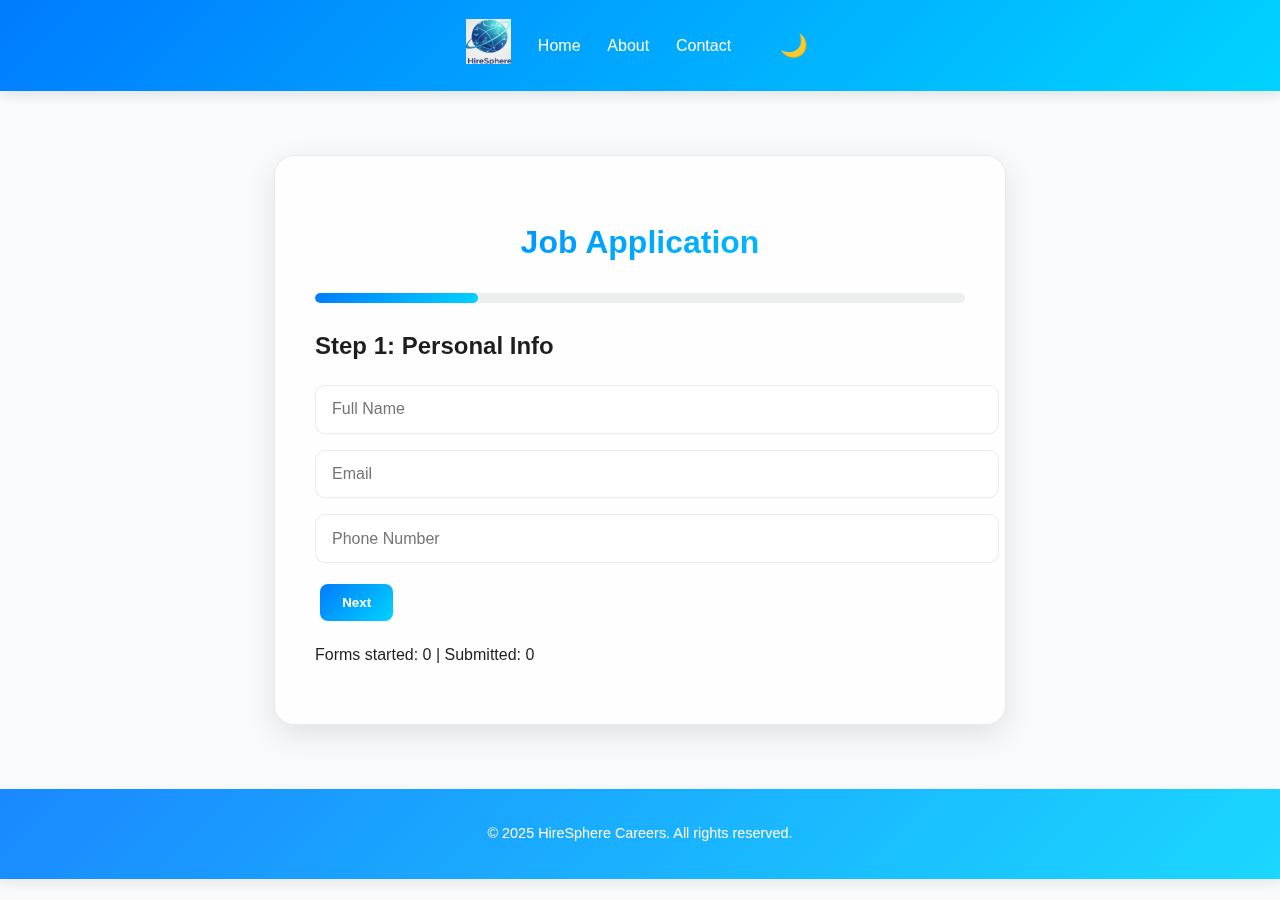
<file: pages/index.html>
<!DOCTYPE html>
<html lang="en">
<head>
  <meta charset="UTF-8">
  <meta name="viewport" content="width=device-width, initial-scale=1.0">
  <title>Apply – HireSphere Careers</title>
  <meta name="description" content="Apply for jobs at Taskify with our simple online application form.">
  <link rel="stylesheet" href="../css/base.css">
  <link rel="stylesheet" href="../css/layout.css">
  <link rel="stylesheet" href="../css/components.css">
  <link rel="stylesheet" href="../css/form.css">
</head>
<body>
  <div id="header"></div>
  <main class="form-container">
    <h1>Job Application</h1>
    <div class="progress-bar"><div id="progress"></div></div>
    <form id="jobForm">
      <!-- Step 1 -->
      <div class="form-step active">
        <h2>Step 1: Personal Info</h2>
        <input type="text" name="name" placeholder="Full Name" required>
        <input type="email" name="email" placeholder="Email" required>
        <input type="tel" name="phone" placeholder="Phone Number" required>
        <button type="button" class="next">Next</button>
      </div>
      <!-- Step 2 -->
      <div class="form-step">
        <h2>Step 2: Experience</h2>
        <input type="number" name="experience" placeholder="Years of Experience" required>
        <input type="text" name="skills" placeholder="Key Skills (comma separated)" required>
        <div id="leadershipField" class="conditional" style="display:none;">
          <input type="text" name="leadership" placeholder="Leadership Roles Held">
        </div>
        <button type="button" class="prev">Back</button>
        <button type="button" class="next">Next</button>
      </div>
      <!-- Step 3 -->
      <div class="form-step">
        <h2>Step 3: Upload Resume</h2>
        <input type="file" name="resume" id="resume" accept=".pdf,.doc,.docx" required>
        <small id="fileError" class="error"></small>
        <button type="button" class="prev">Back</button>
        <button type="button" class="next">Next</button>
      </div>
      <!-- Step 4 -->
      <div class="form-step">
        <h2>Step 4: Review & Submit</h2>
        <div id="review"></div>
        <button type="button" class="prev">Back</button>
        <button type="submit" class="btn btn--primary">Submit</button>
      </div>
    </form>
    <p id="analytics"></p>
  </main>
  <div id="footer"></div>
  <script src="../js/loader.js"></script>
  <script type="module" src="../js/form.js"></script>
</body>
</html>
</file>
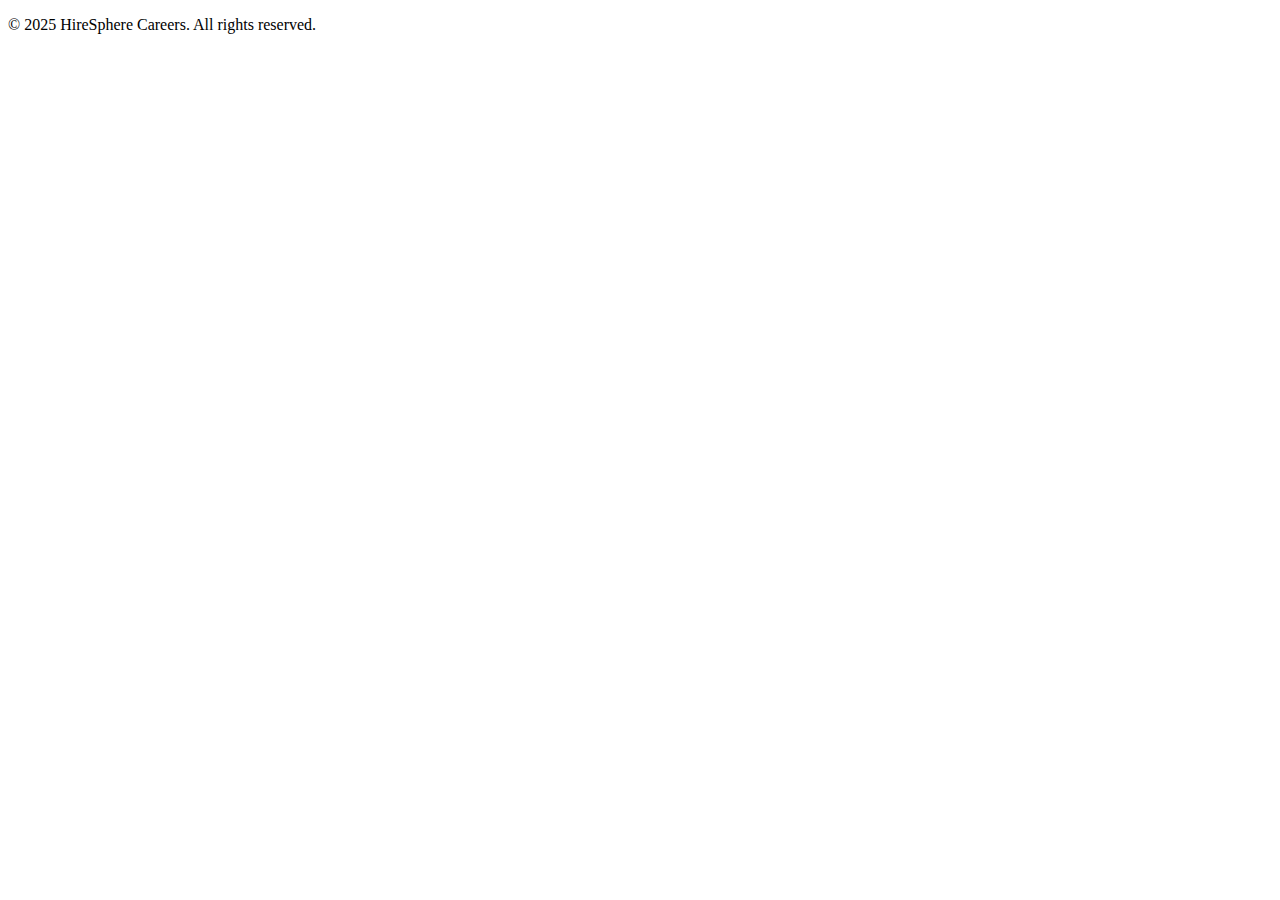
<file: components/footer.html>
<!DOCTYPE html>
<html lang="en">
<head>
    <meta charset="UTF-8">
    <meta name="viewport" content="width=device-width, initial-scale=1.0">
    <title>Document</title>
</head>
<body>
    <footer class="site-footer">
  <p>&copy; 2025 HireSphere Careers. All rights reserved.</p>
</footer>

</body>
</html>
</file>
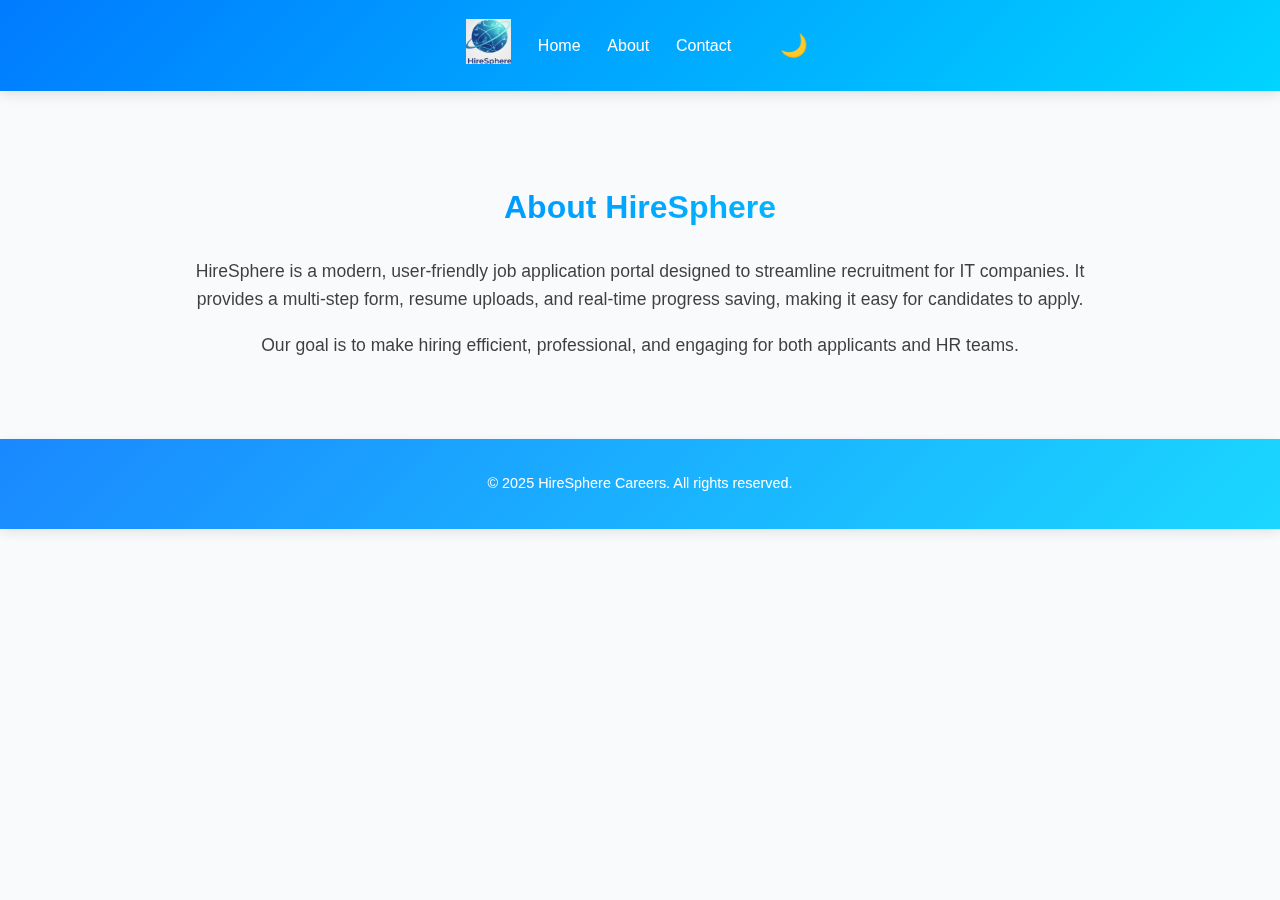
<file: pages/about.html>
<!DOCTYPE html>
<html lang="en">
<head>
  <meta charset="UTF-8">
  <meta name="viewport" content="width=device-width, initial-scale=1.0">
  <title>About – HireSphere Careers</title>
  <link rel="stylesheet" href="../css/base.css">
  <link rel="stylesheet" href="../css/layout.css">
  <link rel="stylesheet" href="../css/components.css">
  <link rel="stylesheet" href="../css/about.css">
</head>
<body>
  <div id="header"></div>

  <main class="section about">
    <div class="container">
      <h2>About HireSphere</h2>
      <p>
        HireSphere is a modern, user-friendly job application portal designed to streamline recruitment for IT companies.
        It provides a multi-step form, resume uploads, and real-time progress saving, making it easy for candidates to apply.
      </p>
      <p>
        Our goal is to make hiring efficient, professional, and engaging for both applicants and HR teams.
      </p>
    </div>
  </main>

  <div id="footer"></div>
  <script src="../js/loader.js"></script>
</body>
</html>
</file>
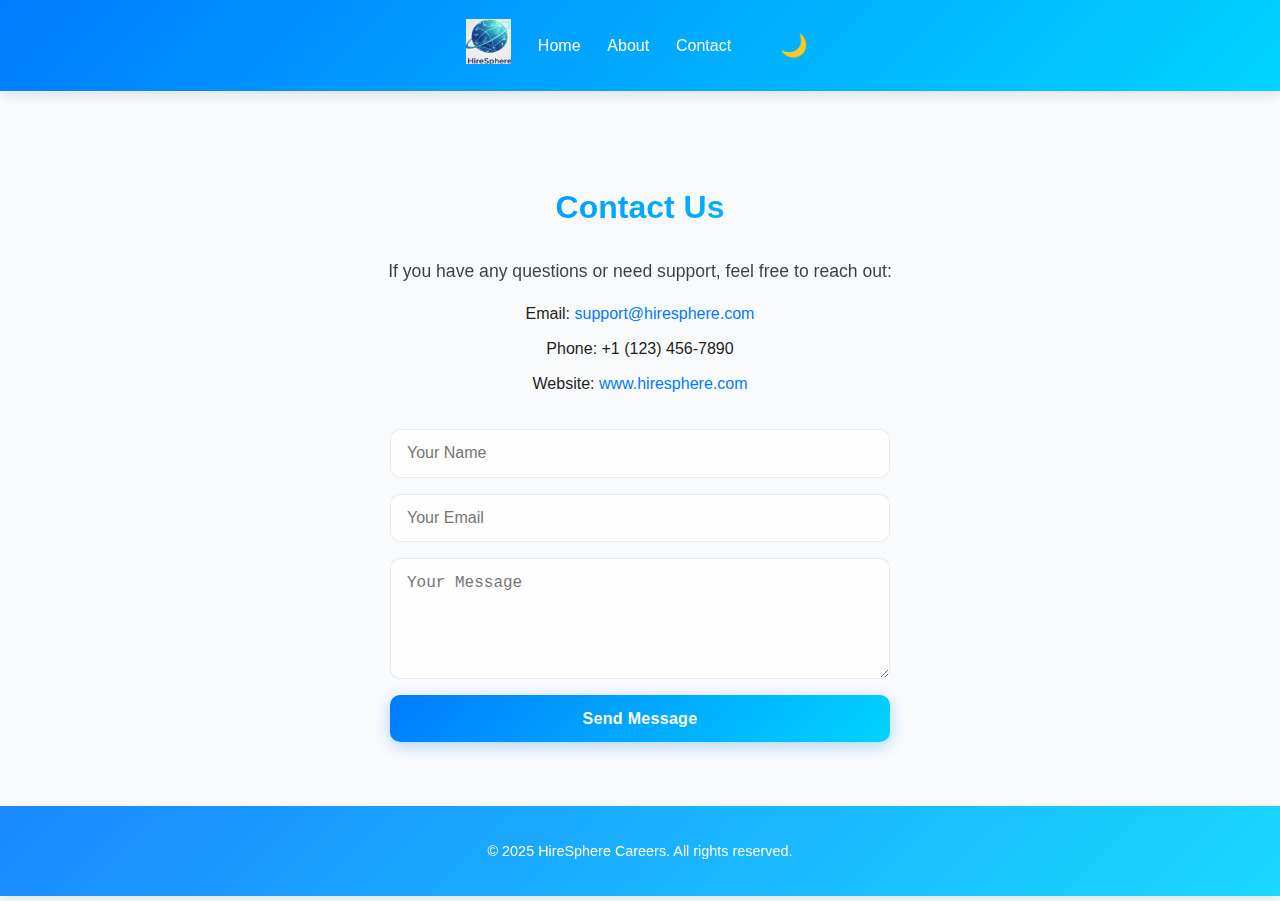
<file: pages/contact.html>
<!DOCTYPE html>
<html lang="en">
<head>
  <meta charset="UTF-8">
  <meta name="viewport" content="width=device-width, initial-scale=1.0">
  <title>Contact – HireSphere Careers</title>
  <link rel="stylesheet" href="../css/base.css">
  <link rel="stylesheet" href="../css/layout.css">
  <link rel="stylesheet" href="../css/components.css">
  <link rel="stylesheet" href="../css/contact.css">
</head>
<body>
  <div id="header"></div>

  <main class="section contact">
    <div class="container">
      <h2>Contact Us</h2>
      <p>If you have any questions or need support, feel free to reach out:</p>

      <ul class="contact-info">
        <li>Email: <a href="mailto:support@hiresphere.com">support@hiresphere.com</a></li>
        <li>Phone: +1 (123) 456-7890</li>
        <li>Website: <a href="https://www.hiresphere.com" target="_blank">www.hiresphere.com</a></li>
      </ul>

      <form class="contact-form">
        <input type="text" name="name" placeholder="Your Name" required>
        <input type="email" name="email" placeholder="Your Email" required>
        <textarea name="message" rows="5" placeholder="Your Message" required></textarea>
        <button type="submit" class="btn btn--primary">Send Message</button>
      </form>
    </div>
  </main>

  <div id="footer"></div>
  <script src="../js/loader.js"></script>
</body>
</html>
</file>
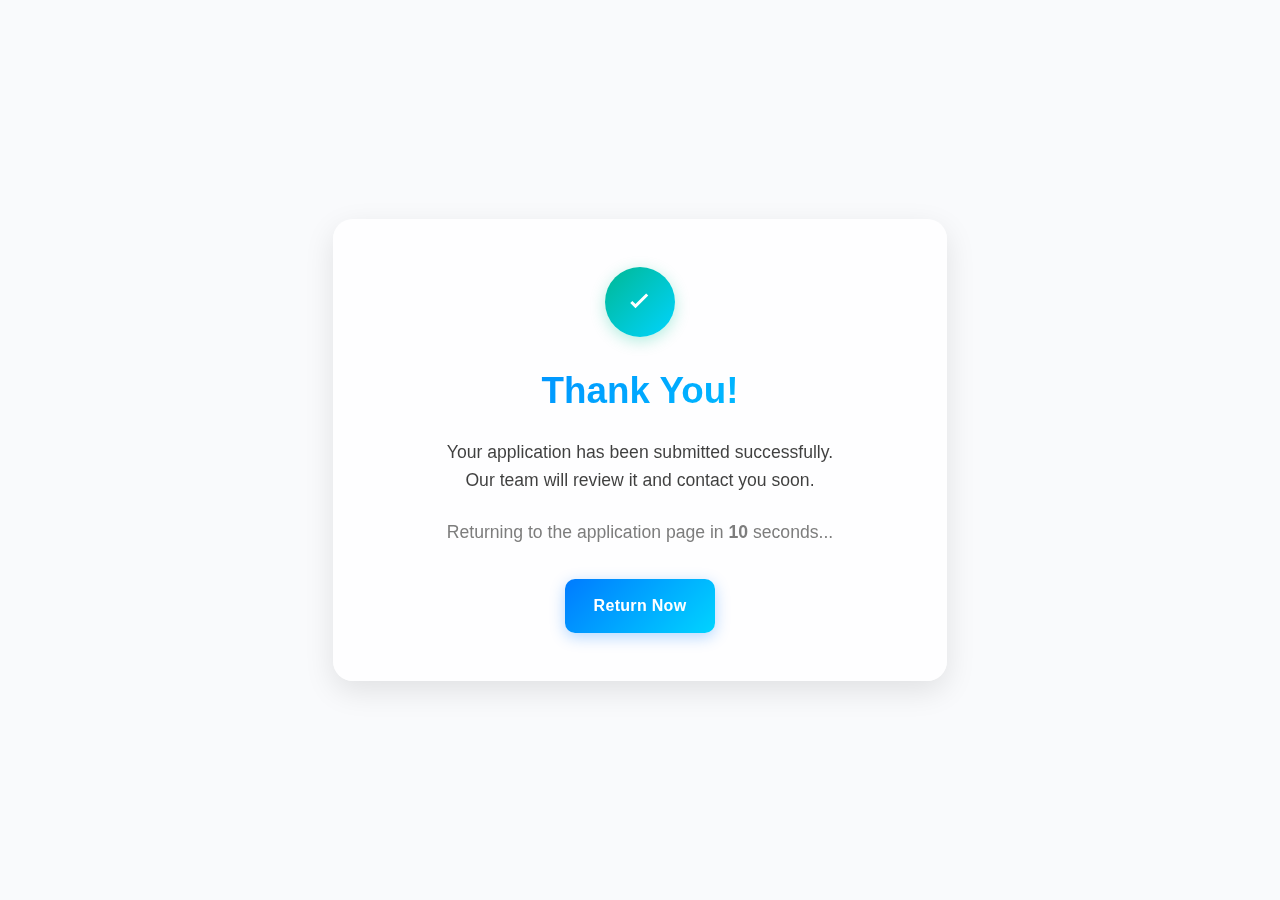
<file: pages/thankyou.html>
<!DOCTYPE html>
<html lang="en">
<head>
  <meta charset="UTF-8">
  <meta name="viewport" content="width=device-width, initial-scale=1.0">
  <title>Thank You – HireSphere</title>
  <link rel="stylesheet" href="../css/base.css">
  <link rel="stylesheet" href="../css/layout.css">
  <link rel="stylesheet" href="../css/components.css">
  <link rel="stylesheet" href="../css/thankyou.css">
</head>
<body>
  <main class="thankyou">
    <div class="success-icon">
      <svg xmlns="http://www.w3.org/2000/svg" viewBox="0 0 24 24">
        <path d="M9 16.2l-3.5-3.5 1.4-1.4L9 13.4l7.1-7.1 1.4 1.4z"/>
      </svg>
    </div>
    <h1>Thank You!</h1>
    <p>Your application has been submitted successfully.<br>Our team will review it and contact you soon.</p>
    <p class="countdown-text">Returning to the application page in <span id="countdown">10</span> seconds...</p>
    <a href="index.html" class="btn btn--primary">Return Now</a>
  </main>

  <script>
    // Countdown redirect script
    let counter = 10;
    const countdown = document.getElementById("countdown");

    const timer = setInterval(() => {
      counter--;
      countdown.textContent = counter;
      if (counter === 0) {
        clearInterval(timer);
        window.location.href = "index.html";
      }
    }, 1000);
  </script>
</body>
</html>
</file>
<file: css/base.css>
:root {
  --primary: linear-gradient(135deg, #007bff, #00d4ff);
  --primary-solid: #007bff;
  --bg: #f9fafc;
  --card-bg: rgba(255,255,255,0.8);
  --text: #1e1e1e;
  --border: rgba(0,0,0,0.08);
  --shadow: 0 10px 30px rgba(0,0,0,0.1);
}

body.dark {
  --bg: #0e1117;
  --card-bg: rgba(20,22,28,0.7);
  --text: #e0e0e0;
  --border: rgba(255,255,255,0.1);
  --shadow: 0 10px 25px rgba(0,0,0,0.5);
}

body {
  font-family: "Inter", "Segoe UI", Roboto, sans-serif;
  background: var(--bg);
  color: var(--text);
  margin: 0;
  line-height: 1.6;
  transition: all 0.3s ease-in-out;
}

a {
  color: var(--primary-solid);
  text-decoration: none;
}
a:hover {
  text-decoration: underline;
}

.btn {
  display: inline-block;
  background: var(--primary);
  color: #fff;
  padding: 0.8rem 1.5rem;
  border: none;
  border-radius: 10px;
  cursor: pointer;
  font-weight: 600;
  transition: transform 0.2s ease, box-shadow 0.3s ease;
  box-shadow: 0 4px 15px rgba(0, 123, 255, 0.3);
}
.btn:hover {
  transform: translateY(-2px);
  box-shadow: 0 6px 20px rgba(0, 123, 255, 0.5);
}
.btn--primary {
  background: var(--primary);
}

.error {
  color: #d9534f;
  font-size: 0.9rem;
  margin-top: -0.5rem;
}
</file>
<file: css/layout.css>
.site-header,
.site-footer {
  background: var(--primary);
  color: white;
  text-align: center;
  padding: 1.2rem 0;
  backdrop-filter: blur(8px);
  box-shadow: 0 4px 12px rgba(0,0,0,0.1);
}

.site-header {
  display: flex;
  justify-content: center;
  align-items: center;
  gap: 1rem;
}

.site-header nav a {
  color: white;
  font-weight: 500;
  margin: 0 0.7rem;
  transition: opacity 0.3s ease;
}
.site-header nav a:hover {
  opacity: 0.8;
}

.logo {
  width: 45px;
  height: 45px;
}

#darkToggle {
  margin-left: 1rem;
  background: none;
  border: none;
  color: white;
  font-size: 1.4rem;
  cursor: pointer;
  transition: transform 0.3s ease;
}
#darkToggle:hover {
  transform: rotate(20deg);
}

.site-footer {
  font-size: 0.9rem;
  opacity: 0.9;
}
</file>
<file: css/components.css>
.btn {
  font-family: inherit;
  letter-spacing: 0.3px;
}

.conditional {
  margin-top: 1rem;
  animation: fadeIn 0.4s ease;
}

@keyframes fadeIn {
  from { opacity: 0; transform: translateY(-5px); }
  to { opacity: 1; transform: translateY(0); }
}
</file>
<file: css/form.css>
.form-container {
  max-width: 650px;
  margin: 4rem auto;
  padding: 2.5rem;
  background: var(--card-bg);
  border: 1px solid var(--border);
  border-radius: 20px;
  box-shadow: var(--shadow);
  backdrop-filter: blur(10px);
  transition: all 0.3s ease;
}

.form-container h1 {
  text-align: center;
  margin-bottom: 1.5rem;
  background: var(--primary);
  -webkit-background-clip: text;
  -webkit-text-fill-color: transparent;
}

.form-step {
  display: none;
  animation: fadeIn 0.3s ease;
}
.form-step.active {
  display: block;
}

.progress-bar {
  width: 100%;
  background: rgba(200, 200, 200, 0.3);
  border-radius: 10px;
  overflow: hidden;
  margin-bottom: 1.5rem;
  height: 10px;
}
#progress {
  height: 10px;
  background: var(--primary);
  width: 25%;
  border-radius: 10px;
  transition: width 0.4s ease-in-out;
}

input,
textarea {
  width: 100%;
  padding: 0.9rem 1rem;
  margin-bottom: 1rem;
  border-radius: 10px;
  border: 1px solid var(--border);
  background: rgba(255,255,255,0.6);
  font-size: 1rem;
  color: var(--text);
  transition: all 0.25s ease;
}
input:focus,
textarea:focus {
  outline: none;
  border-color: #007bff;
  box-shadow: 0 0 0 3px rgba(0,123,255,0.2);
  background: #fff;
}
body.dark input,
body.dark textarea {
  background: rgba(30,30,30,0.6);
  border: 1px solid rgba(255,255,255,0.1);
}

button.next,
button.prev {
  background: var(--primary);
  color: #fff;
  border: none;
  padding: 0.7rem 1.4rem;
  border-radius: 8px;
  margin: 0.3rem;
  cursor: pointer;
  font-weight: 600;
  transition: 0.3s;
}
button.next:hover,
button.prev:hover {
  opacity: 0.9;
  transform: translateY(-2px);
}

#review {
  background: rgba(255,255,255,0.7);
  border-radius: 10px;
  padding: 1rem;
  line-height: 1.5;
  font-size: 0.95rem;
}
body.dark #review {
  background: rgba(30,30,30,0.5);
}

.thankyou {
  text-align: center;
  padding: 4rem 2rem;
}
.thankyou h1 {
  background: var(--primary);
  -webkit-background-clip: text;
  -webkit-text-fill-color: transparent;
}
</file>
<file: css/about.css>
/* About Section */
.section.about {
  padding: 4rem 2rem;
  max-width: 900px;
  margin: 0 auto;
  text-align: center;
}

.section.about h2 {
  font-size: 2rem;
  margin-bottom: 1.5rem;
  background: var(--primary);
  -webkit-background-clip: text;
  -webkit-text-fill-color: transparent;
}

.section.about p {
  font-size: 1.1rem;
  line-height: 1.6;
  opacity: 0.85;
  margin-bottom: 1rem;
}

/* Responsive */
@media (max-width: 768px) {
  .section.about {
    padding: 3rem 1.5rem;
  }
  .section.about h2 {
    font-size: 1.8rem;
  }
  .section.about p {
    font-size: 1rem;
  }
}

@media (max-width: 480px) {
  .section.about {
    padding: 2rem 1rem;
  }
  .section.about h2 {
    font-size: 1.6rem;
  }
  .section.about p {
    font-size: 0.95rem;
  }
}
</file>
<file: css/contact.css>
/* Contact Section */
.section.contact {
  padding: 4rem 2rem;
  max-width: 900px;
  margin: 0 auto;
  text-align: center;
}

.section.contact h2 {
  font-size: 2rem;
  margin-bottom: 1.5rem;
  background: var(--primary);
  -webkit-background-clip: text;
  -webkit-text-fill-color: transparent;
}

.section.contact p {
  font-size: 1.1rem;
  line-height: 1.6;
  opacity: 0.85;
  margin-bottom: 1rem;
}

.contact-info {
  list-style: none;
  padding: 0;
  margin-bottom: 2rem;
}

.contact-info li {
  margin-bottom: 0.6rem;
}

.contact-info a {
  color: var(--primary-solid);
  text-decoration: none;
}

.contact-info a:hover {
  text-decoration: underline;
}

/* Contact Form */
.contact-form {
  display: flex;
  flex-direction: column;
  gap: 1rem;
  max-width: 500px;
  margin: 0 auto;
}

.contact-form input,
.contact-form textarea {
  padding: 0.9rem 1rem;
  border-radius: 10px;
  border: 1px solid var(--border);
  background: var(--card-bg);
  color: var(--text);
  font-size: 1rem;
  transition: all 0.25s ease;
}

.contact-form input:focus,
.contact-form textarea:focus {
  outline: none;
  border-color: var(--primary-solid);
  box-shadow: 0 0 0 3px rgba(0, 123, 255, 0.2);
  background: #fff;
}

.contact-form button {
  padding: 0.9rem 1.8rem;
  font-size: 1rem;
  border-radius: 10px;
  font-weight: 600;
  background: var(--primary);
  color: #fff;
  border: none;
  cursor: pointer;
  transition: all 0.3s ease;
}

.contact-form button:hover {
  transform: translateY(-2px);
  box-shadow: 0 6px 18px rgba(0, 123, 255, 0.3);
}

/* Responsive */
@media (max-width: 768px) {
  .section.contact {
    padding: 3rem 1.5rem;
  }
  .section.contact h2 {
    font-size: 1.8rem;
  }
  .section.contact p {
    font-size: 1rem;
  }
  .contact-form {
    max-width: 100%;
  }
}

@media (max-width: 480px) {
  .section.contact {
    padding: 2rem 1rem;
  }
  .section.contact h2 {
    font-size: 1.6rem;
  }
  .section.contact p {
    font-size: 0.95rem;
  }
  .contact-form button {
    width: 100%;
  }
}
</file>
<file: css/thankyou.css>
body {
  display: flex;
  flex-direction: column;
  min-height: 100vh;
  justify-content: center;
  align-items: center;
  background: var(--bg);
  font-family: "Poppins", sans-serif;
  margin: 0;
}

/* Thank You Section */
main.thankyou {
  background: var(--card-bg, #fff);
  padding: 3rem 2rem;
  text-align: center;
  border-radius: 20px;
  box-shadow: var(--shadow, 0 4px 15px rgba(0,0,0,0.1));
  backdrop-filter: blur(10px);
  animation: fadeUp 0.8s ease-out;
  max-width: 550px;
  width: 90%;
  color: var(--text, #222);
}

/* Heading */
.thankyou h1 {
  font-size: 2.3rem;
  background: var(--primary, linear-gradient(90deg, #007bff, #00d4ff));
  -webkit-background-clip: text;
  -webkit-text-fill-color: transparent;
  margin-bottom: 0.8rem;
  font-weight: 700;
}

/* Paragraph */
.thankyou p {
  font-size: 1.1rem;
  opacity: 0.85;
  line-height: 1.6;
  margin-bottom: 2rem;
}

/* Button */
.btn--primary {
  font-weight: 600;
  font-size: 1rem;
  padding: 0.9rem 1.8rem;
  border-radius: 10px;
  text-decoration: none;
  display: inline-block;
  background: var(--primary, #007bff);
  color: #fff;
  transition: all 0.25s ease;
}

.btn--primary:hover {
  transform: translateY(-2px);
  box-shadow: 0 6px 18px rgba(0, 123, 255, 0.3);
}

/* Success Icon */
.success-icon {
  width: 70px;
  height: 70px;
  border-radius: 50%;
  background: linear-gradient(135deg, #00b894, #00d4ff);
  display: flex;
  align-items: center;
  justify-content: center;
  margin: 0 auto 1.2rem;
  box-shadow: 0 4px 15px rgba(0, 200, 150, 0.3);
  animation: popIn 0.5s ease-out;
}

.success-icon svg {
  width: 36px;
  height: 36px;
  fill: white;
}

/* Animations */
@keyframes fadeUp {
  from { opacity: 0; transform: translateY(30px); }
  to { opacity: 1; transform: translateY(0); }
}

@keyframes popIn {
  0% { transform: scale(0.5); opacity: 0; }
  100% { transform: scale(1); opacity: 1; }
}

/* Responsive */
@media (max-width: 480px) {
  .thankyou {
    padding: 2rem 1.5rem;
  }
  .thankyou h1 {
    font-size: 1.8rem;
  }
  .thankyou p {
    font-size: 1rem;
  }
}


/* Countdown text */
.countdown-text {
  font-size: 0.95rem;
  color: var(--text-secondary, #666);
  opacity: 0.8;
  margin-top: -0.5rem;
  margin-bottom: 1.5rem;
}

#countdown {
  font-weight: 700;
  color: var(--primary, #007bff);
}
</file>
